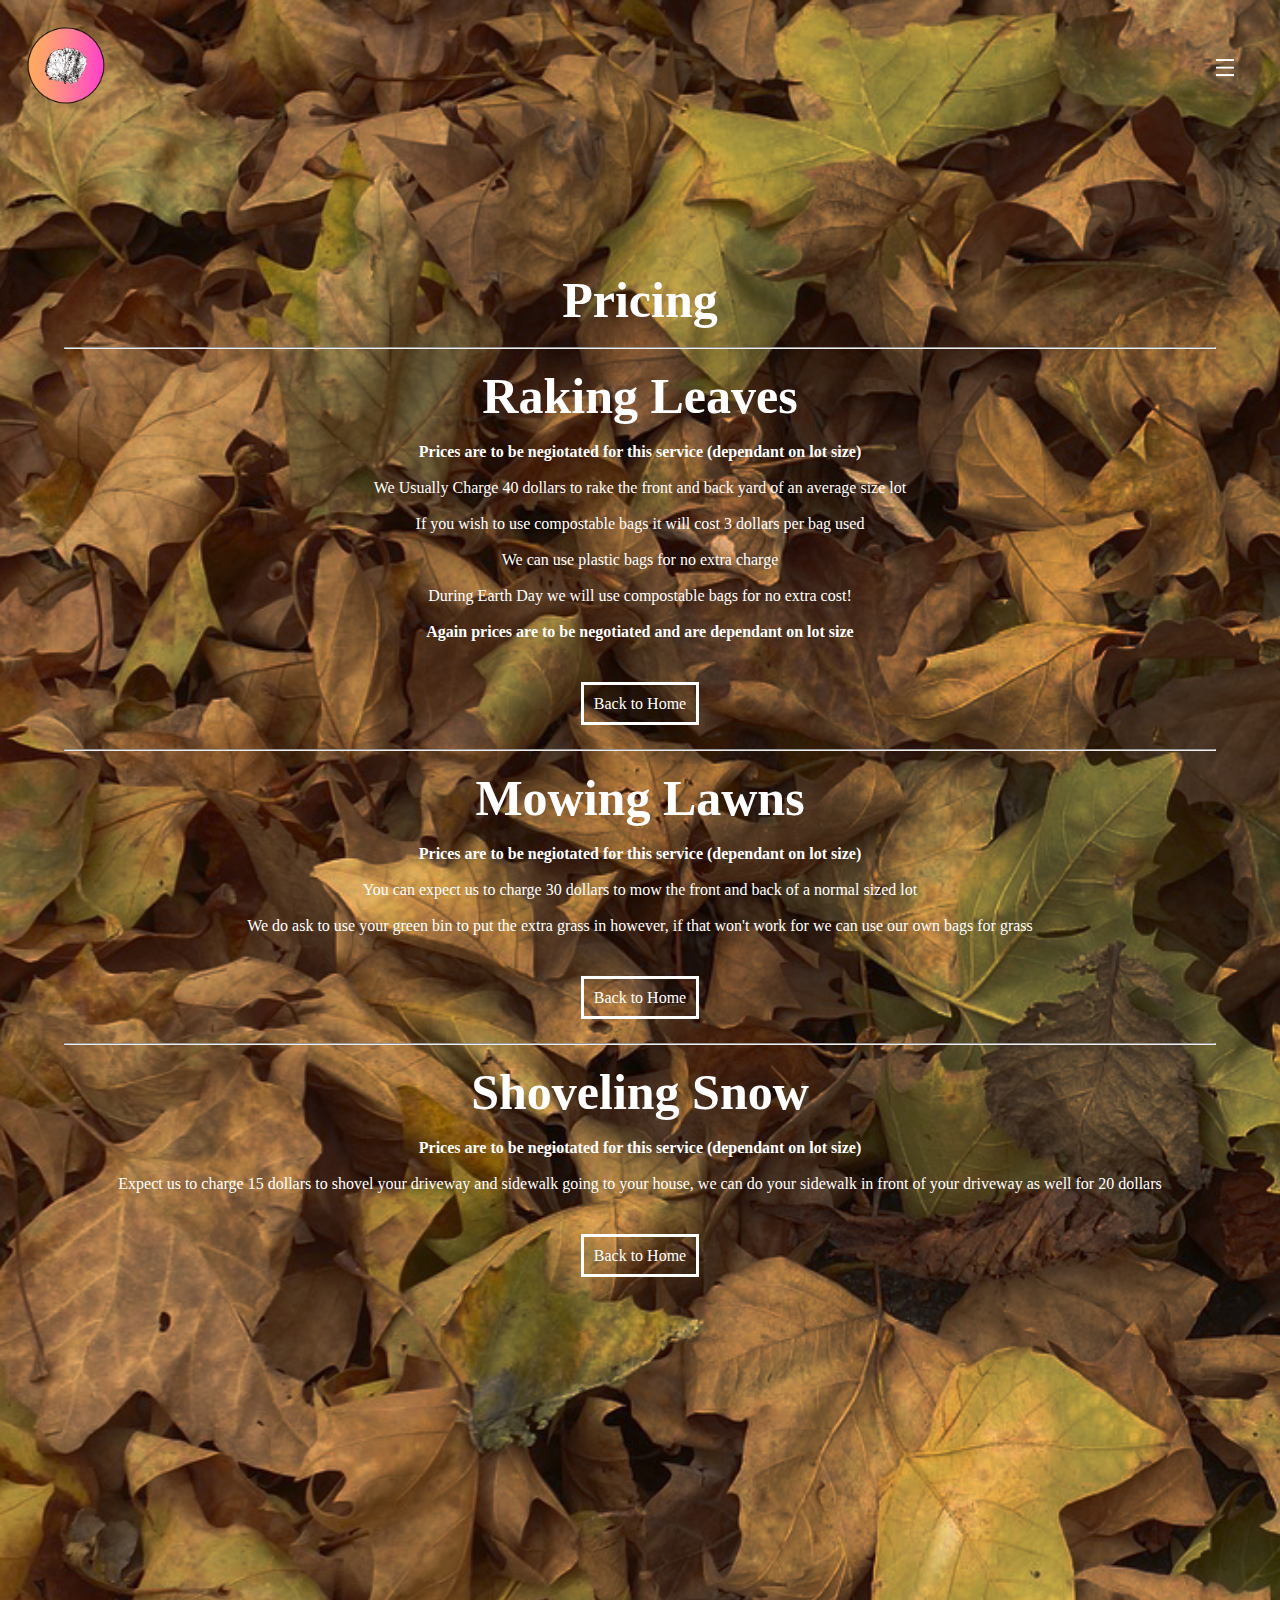
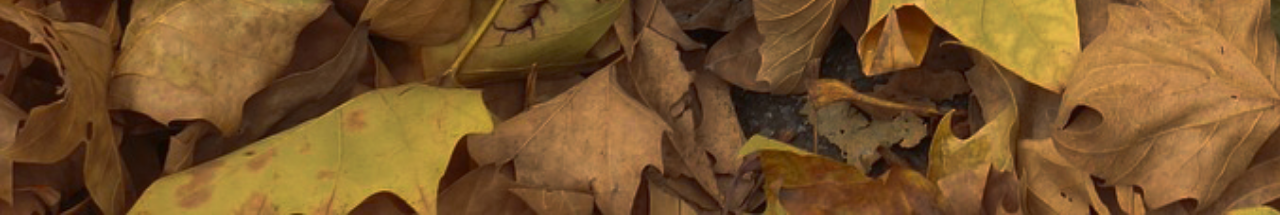
<file: pricing.html>
<!DOCTYPE html>
<html lang="en">
<head>
    <meta charset="UTF-8">
    <meta http-equiv="X-UA-Compatible" content="IE=edge">
    <meta name="viewport" content="width=device-width, initial-scale=1.0">
    <link rel="icon" href="rake.png">
    <link rel="stylesheet" href="style.css">
    <title> SP Yard Services | Pricing </title>
</head>
<body style="background-image: url(aleaves.jpg); background-size: cover; background-repeat: no-repeat;">
    
        <div class="main-img"> 
       <a href="index.html"> <img src="logo.png" width="80px"> </a>
    </div>
    <div class="pricing">
        <br>
        <br>
        <br>
        <br>
        <h1> Pricing </h1>
        <br>
        <hr>
        <br>
        <h1> Raking Leaves </h1>
        <br>
        <p style="font-weight: 900;">  Prices are to be negiotated for this service (dependant on lot size) </p>
        <br>
        <p> We Usually Charge 40 dollars to rake the front and back yard of an average size lot </p>
        <br>
        <p> If you wish to use compostable bags it will cost 3 dollars per bag used  </p>
        <br>
        <p> We can use plastic bags for no extra charge </p>
        <br>
        <p> During Earth Day we will use compostable bags for no extra cost! </p>
        <br>
        <p style="font-weight: 900;"> Again prices are to be negotiated and are dependant on lot size </p>
        <br>
        <br>
        <br>
        <center> <a href="index.html"> Back to Home </a> </center>
        <br>
        <br>
        <hr>
        <br>
        <h1> Mowing Lawns </h1>
        <br>
        <p style="font-weight: 900;"> Prices are to be negiotated for this service (dependant on lot size) </p>
        <br>
        <p> You can expect us to charge 30 dollars to mow the front and back of a normal sized lot</p>
        <br>
        <p> We do ask to use your green bin to put the extra grass in however, if that won't work for 
            we can use our own bags for grass
        </p>
        <br>
        <br>
        <br>
        <center> <a href="index.html"> Back to Home </a> </center>
        <br>
        <br>
        <hr>
        <br>
        <h1> Shoveling Snow </h1>
        <br>
        <p style="font-weight: 900;"> Prices are to be negiotated for this service (dependant on lot size) </p>
        <br>
        <p> Expect us to charge 15 dollars to shovel your driveway and sidewalk going to your house,
            we can do your sidewalk in front of your driveway as well for 20 dollars 
        </p>
        <br>
        <br>
        <br>
        <center> <a href="index.html"> Back to Home </a> </center>
    </div>
    <div id="sideNav">
        <br>
        <br>
        <br>
        <nav>
            <ul>
                <li> <a href="index.html"  style="color: white;"> Home  </a> </li>
                <li> <a href="https://docs.google.com/forms/d/e/1FAIpQLSffjIAcOtS8fRLhtfPflyxvwoQkYyg7gpYzkDVofWZ85iqH_g/viewform?usp=sf_link"  style="color: white;"> Review Us </a> </li>
                <li> <a href="pricing.html" style="color: white;"> Pricing </a></li>
                <li> <a href="mailto:kruz.king16@gmail.com, jaxonj2006@icloud.com, cjblack2006@outlook.com"  style="color: white;" target="_blank"> Contact Us For Services </a></li>
                <li> <a href="mailto:spyardservices@gmail.com"  style="color: white;" target="_blank"> Suggestions</a></li>
            </ul>
        </nav>
     </div>
     <div id="menubtn">
         <br>
       <img src="why_are_you_downloading_this.png" id="menu" height="30px">
     </div>
    </body>
     <script>
        var menubtn = document.getElementById("menubtn")
        var sideNav = document.getElementById("sideNav")
        var menu = document.getElementById("menu")
      
     menubtn.onclick = function (){
        if (sideNav.style.right == "-250px"){
            sideNav.style.right = "0";
        }
        else{
            sideNav.style.right = "-250px";
        }
     }
     </script>
      <br>
      <br>
      <br>
      <br>
      <br>
      <br>
      <br>
      <br>
      <br>
      <br>
      <br>
      <br>
      <br>
      <br>
      <br>
      <br>
      <br>
      <br>
      <br>
      <br>
      <br>
      <br>
      <br>
      <br>
      <br>
      <br>
      <br>
</body>
</html>
</file>
<file: style.css>
*{
    margin: 0;
    padding: 0;
}


.main-header h1 {
    margin-top: 10%;
    text-align: center;
    color: white;
}

.main-header h4 {
    font-family: sans-serif;
    margin-right: 20%;
    margin-left: 20%;
    color: white;
}

.main-header a {
    text-decoration: none;
    text-align: center;
    display: inline-block;
    outline: 3px solid white;
    color: white;
    outline-offset: 10px;
}

.main-header a:hover {
    outline-offset: 0px;
    background: white;
    transition: 0.5s;
    color: black;
    outline: 10px solid white;
}

@media screen and (max-width: 800px) {

    .main-header {
        background-position: center;
        background-repeat: no-repeat;
        background-size: cover;
    }

   
}

#sideNav {
    width: 250px;
    height: 100vh;
    position: fixed;
    right: -250px;
    top: 0;
    background: black;
    opacity: 70%;
    z-index: 2;
    transition: 0.3s;
    outline: none;
 }
  
 nav ul li {
    list-style: none;
    margin: 50px 20px;
  
 }
  
 nav ul li a {
    text-decoration: none;
 }
  
 #menubtn {
    width: 50px;
    height: 50px;
    background: transparent;
    text-align: center;
    position: fixed;
    right: 30px;
    top: 20px;
    border-radius: 3px;
    z-index: 3;
    cursor: pointer;
 }
  
 #menubtn img {
    width: 20px;
    margin-top: 15px;
 }

 .sideNav a {
     display: inline-block;
     outline: none;
 }
 
 @media screen and (max-width: 800px) {
     #sideNav {
         opacity: 90%;
     }
 }

 #slideshow {
     align-items: center;
     
 }



 #moblieimg {
    display: none;
 }

 @media screen and (max-width: 768px) {

    #slideshow {
        display: none;
    }

    #mobileimg {display: block;}
    
 }

 .images img {
     width: 500px;
 }

 @media screen and (max-width: 800px){
     .images img {
         width: 90%;
     }
 }

.socials {
    background: black;
}

 .socials p {
     text-align: center;
     display: inline;
 }

 .socials a {
     color: #fba95a;
 }


 .socials a:hover {
     color: #ff00ff;
 }

 .pricing {
     margin: 5%;
 }

 .pricing h1 {
     text-align: center;
     color: white;
     font-size: 50px;
 }

 .pricing p {
     text-align: center;
     color: white;
}

.pricing a {
    text-decoration: none;
    color: white;
    outline: 3px solid white;
    outline-offset: 10px;
}

.pricing a:hover {
    outline: 10px solid white;
    outline-offset: 0px;
    background-color: white;
    color: black;
    transition: 1s;
}

.main-img img {
    margin: 2%;
}

@media screen and (max-width: 800px){
    .text {
        display: none;
    }
}
</file>
